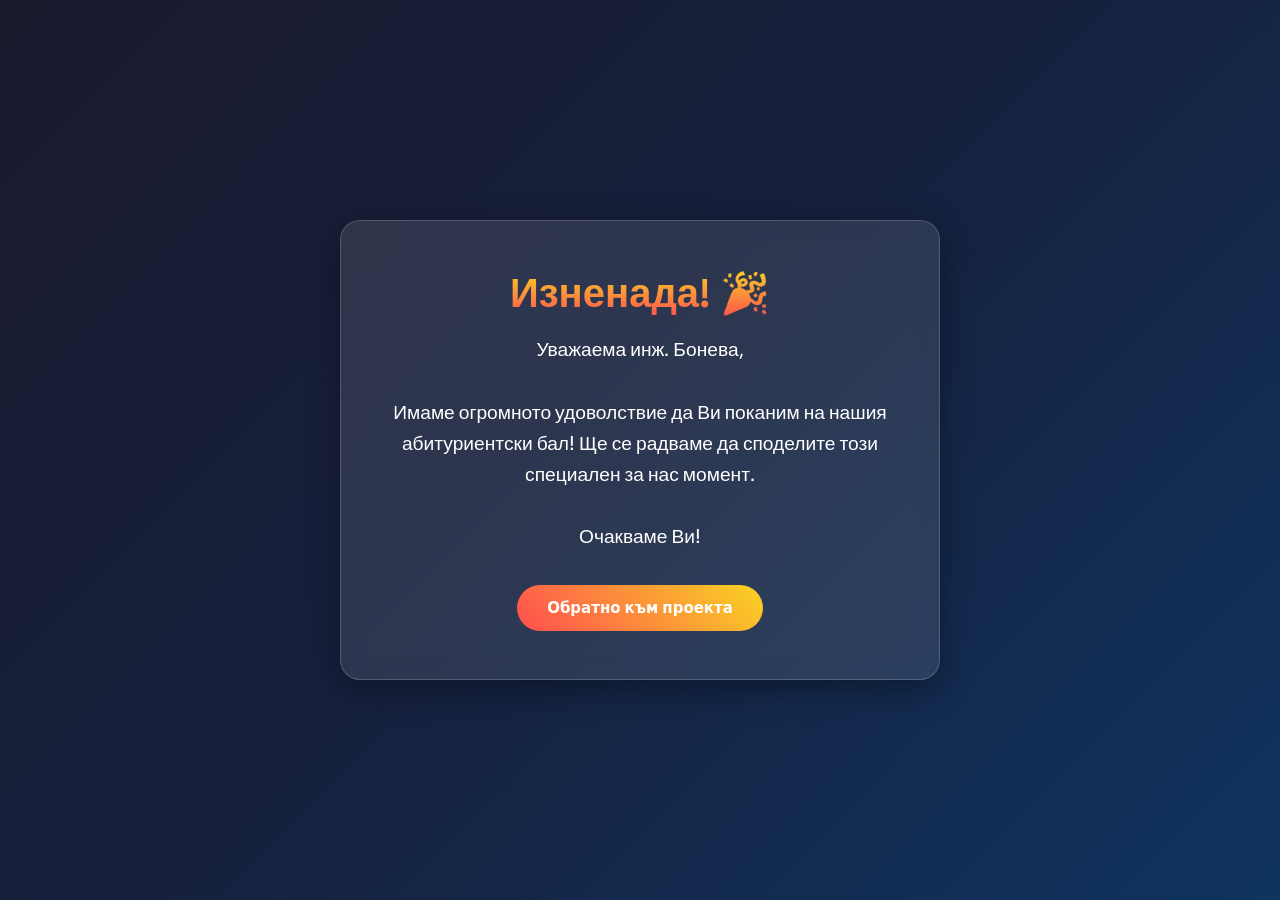
<file: src/invite.html>
<!DOCTYPE html>
<html lang="bg">
<head>
  <meta charset="UTF-8">
  <meta name="viewport" content="width=device-width, initial-scale=1.0">
  <title>Покана за бал</title>
  <link rel="preconnect" href="https://fonts.googleapis.com">
  <link rel="preconnect" href="https://fonts.gstatic.com" crossorigin>
  <link href="https://fonts.googleapis.com/css2?family=Space+Grotesk:wght@400;500;600;700&family=Sora:wght@300;400;500;600&display=swap" rel="stylesheet">
  <link rel="stylesheet" href="css/style.css">
  <style>
    body {
      display: flex;
      justify-content: center;
      align-items: center;
      min-height: 100vh;
      text-align: center;
      background: linear-gradient(135deg, #1a1a2e, #16213e, #0f3460);
      color: #fff;
      overflow: hidden;
    }
    .invite-card {
      background: rgba(255, 255, 255, 0.1);
      backdrop-filter: blur(10px);
      padding: 3rem 2rem;
      border-radius: 20px;
      box-shadow: 0 8px 32px 0 rgba(0, 0, 0, 0.37);
      border: 1px solid rgba(255, 255, 255, 0.18);
      max-width: 600px;
      animation: fadeIn 2s ease-in-out;
    }
    h1 {
      font-family: 'Space Grotesk', sans-serif;
      font-size: 2.5rem;
      margin-bottom: 1rem;
      background: -webkit-linear-gradient(#f9d423, #ff4e50);
      -webkit-background-clip: text;
      -webkit-text-fill-color: transparent;
    }
    p {
      font-family: 'Sora', sans-serif;
      font-size: 1.2rem;
      line-height: 1.6;
      margin-bottom: 2rem;
    }
    .btn.primary {
      background: linear-gradient(45deg, #ff4e50, #f9d423);
      color: #fff;
      padding: 10px 30px;
      border-radius: 25px;
      text-decoration: none;
      font-weight: 600;
      transition: transform 0.3s ease, box-shadow 0.3s ease;
      display: inline-block;
    }
    .btn.primary:hover {
      transform: translateY(-3px);
      box-shadow: 0 4px 15px rgba(249, 212, 35, 0.4);
    }
    @keyframes fadeIn {
      from { opacity: 0; transform: translateY(20px); }
      to { opacity: 1; transform: translateY(0); }
    }
  </style>
</head>
<body>
  <div class="bg-ambient" aria-hidden="true"></div>
  <div class="invite-card">
    <h1>Изненада! 🎉</h1>
    <p>Уважаема инж. Бонева,</p>
    <p>Имаме огромното удоволствие да Ви поканим на нашия абитуриентски бал! Ще се радваме да споделите този специален за нас момент.</p>
    <p>Очакваме Ви!</p>
    <a href="index.html" class="btn primary">Обратно към проекта</a>
  </div>
</body>
</html>
</file>
<file: src/css/style.css>
﻿@import url('https://fonts.googleapis.com/css2?family=Archivo:wght@400;500;600;700&family=JetBrains+Mono:wght@400&family=Space+Grotesk:wght@400;500;600;700&display=swap');
:root {
  --bg-primary: #0c0c0f;
  --bg-surface: #141419;
  --bg-raised: #1c1c24;
  --bg-hover: #25252f;

  --accent: #6366f1;
  --accent-soft: rgba(99,102,241,0.12);
  --accent-hover: #818cf8;
  --accent-glow: rgba(99,102,241,0.08);

  --text-primary: #ececf1;
  --text-secondary: #a1a1aa;
  --text-muted: #63637a;

  --border: rgba(255,255,255,0.06);
  --border-hover: rgba(255,255,255,0.12);

  --red: #ef4444;
  --orange: #f97316;
  --yellow: #eab308;
  --green: #22c55e;
  --blue: #3b82f6;
  --purple: #a855f7;

  --font-body: 'Space Grotesk', system-ui, -apple-system, sans-serif;
  --font-display: 'Archivo', 'Space Grotesk', sans-serif;
  --font-mono: 'JetBrains Mono', 'Fira Code', monospace;

  --radius: 12px;
  --radius-sm: 8px;
  --radius-xs: 6px;
  --max-width: 1120px;
  --nav-height: 64px;

  --transition: 0.2s ease;
  --transition-slow: 0.4s ease;
}
*, *::before, *::after { box-sizing: border-box; margin: 0; padding: 0; }

html {
  scroll-behavior: smooth;
  -webkit-text-size-adjust: 100%;
  scroll-padding-top: calc(var(--nav-height) + 2rem);
}

body {
  font-family: var(--font-body);
  font-size: 0.9375rem;
  line-height: 1.7;
  color: var(--text-secondary);
  background: var(--bg-primary);
  -webkit-font-smoothing: antialiased;
  -moz-osx-font-smoothing: grayscale;
  overflow-x: hidden;
}

img { max-width: 100%; height: auto; display: block; }
a { color: var(--accent); text-decoration: none; transition: color var(--transition); }
a:hover { color: var(--accent-hover); }

h1, h2, h3, h4, h5, h6 {
  font-family: var(--font-display);
  color: var(--text-primary);
  font-weight: 600;
  line-height: 1.25;
}
.container {
  width: 100%;
  max-width: var(--max-width);
  margin: 0 auto;
  padding: 0 1.5rem;
}
.section {
  padding: 5rem 0;
}

.section-header {
  text-align: center;
  margin-bottom: 3.5rem;
}

.section-header h2 {
  font-size: 1.75rem;
  margin-bottom: 0.75rem;
}

.section-header p {
  color: var(--text-muted);
  max-width: 600px;
  margin: 0 auto;
}
.navbar {
  position: fixed;
  top: 0;
  left: 0;
  right: 0;
  height: var(--nav-height);
  display: flex;
  align-items: center;
  justify-content: space-between;
  padding: 0 2rem;
  z-index: 1000;
  background: rgba(12, 12, 15, 0.8);
  backdrop-filter: blur(16px);
  -webkit-backdrop-filter: blur(16px);
  border-bottom: 1px solid transparent;
  transition: border-color var(--transition), background var(--transition);
  animation: navSlideDown 0.5s cubic-bezier(0.22, 1, 0.36, 1) both;
}

.navbar.scrolled {
  border-bottom-color: var(--border);
  background: rgba(12, 12, 15, 0.95);
}

.nav-brand {
  display: flex;
  align-items: center;
  gap: 0.625rem;
  font-family: var(--font-display);
  font-weight: 600;
  font-size: 1.125rem;
  color: var(--text-primary);
}

.nav-brand svg {
  width: 28px;
  height: 28px;
  flex-shrink: 0;
}

.nav-brand .logo-svg {
  width: 32px;
  height: 32px;
}

.nav-links {
  display: flex;
  list-style: none;
  gap: 0.25rem;
}

.nav-links a {
  display: flex;
  align-items: center;
  gap: 0.4rem;
  padding: 0.5rem 0.875rem;
  border-radius: var(--radius-sm);
  color: var(--text-secondary);
  font-size: 0.875rem;
  font-weight: 500;
  transition: color var(--transition), background var(--transition);
}

.nav-links a:hover {
  color: var(--text-primary);
  background: var(--accent-soft);
}

.nav-links a.active {
  color: var(--accent);
  background: var(--accent-soft);
}

.nav-links a svg,
.nav-links a i {
  width: 16px;
  height: 16px;
}

.nav-toggle {
  display: none;
  background: none;
  border: none;
  color: var(--text-primary);
  cursor: pointer;
  padding: 0.5rem;
}

.nav-toggle svg {
  width: 24px;
  height: 24px;
}
@media (max-width: 768px) {
  .nav-toggle { display: block; }

  .nav-links {
    position: fixed;
    top: var(--nav-height);
    left: 0;
    right: 0;
    flex-direction: column;
    background: rgba(12, 12, 15, 0.98);
    backdrop-filter: blur(16px);
    border-bottom: 1px solid var(--border);
    padding: 1rem;
    gap: 0.25rem;
    transform: translateY(-120%);
    opacity: 0;
    transition: transform 0.3s ease, opacity 0.3s ease;
    pointer-events: none;
  }

  .nav-links.open {
    transform: translateY(0);
    opacity: 1;
    pointer-events: all;
  }

  .nav-links a {
    padding: 0.75rem 1rem;
    font-size: 1rem;
  }
}
.page-header {
  padding-top: calc(var(--nav-height) + 3rem);
  padding-bottom: 2.5rem;
  text-align: center;
}

.page-header h1 {
  font-size: 2rem;
  display: flex;
  align-items: center;
  justify-content: center;
  gap: 0.75rem;
  margin-bottom: 0.5rem;
}

.page-header h1 svg,
.page-header h1 i {
  width: 28px;
  height: 28px;
  color: var(--accent);
}

.page-header p {
  color: var(--text-muted);
  font-size: 1.0625rem;
}
.hero {
  min-height: 100vh;
  display: flex;
  flex-direction: column;
  align-items: center;
  justify-content: center;
  text-align: center;
  padding: calc(var(--nav-height) + 3rem) 1.5rem 5rem;
  position: relative;
  overflow: hidden;
}

.hero::before {
  content: '';
  position: absolute;
  top: -20%;
  left: 50%;
  transform: translateX(-50%);
  width: 700px;
  height: 700px;
  background: radial-gradient(circle, var(--accent-glow) 0%, transparent 70%);
  pointer-events: none;
  z-index: 0;
  animation: glowPulse 7s ease-in-out infinite;
}

.hero-content {
  position: relative;
  z-index: 1;
  max-width: 800px;
}

.hero h1 {
  font-size: 3rem;
  font-weight: 700;
  letter-spacing: -0.02em;
  margin-bottom: 1rem;
  background: linear-gradient(135deg, var(--text-primary) 0%, var(--text-secondary) 100%);
  -webkit-background-clip: text;
  -webkit-text-fill-color: transparent;
  background-clip: text;
  animation: heroFadeUp 0.75s cubic-bezier(0.22, 1, 0.36, 1) both;
}

.hero-subtitle {
  font-size: 1.25rem;
  color: var(--text-muted);
  margin-bottom: 2.5rem;
  animation: heroFadeUp 0.75s cubic-bezier(0.22, 1, 0.36, 1) 0.13s both;
}

.hero-stats {
  display: flex;
  justify-content: center;
  gap: 1.5rem;
  margin-bottom: 2.5rem;
  flex-wrap: wrap;
  animation: heroFadeUp 0.75s cubic-bezier(0.22, 1, 0.36, 1) 0.26s both;
}

.stat-pill {
  display: flex;
  align-items: center;
  gap: 0.5rem;
  background: var(--bg-surface);
  border: 1px solid var(--border);
  border-radius: 999px;
  padding: 0.625rem 1.25rem;
  font-size: 0.875rem;
  color: var(--text-secondary);
}

.stat-pill strong {
  color: var(--accent);
  font-family: var(--font-display);
  font-size: 1.125rem;
}

.btn {
  display: inline-flex;
  align-items: center;
  gap: 0.5rem;
  padding: 0.75rem 1.5rem;
  border-radius: var(--radius-sm);
  font-weight: 600;
  font-size: 0.9375rem;
  cursor: pointer;
  border: none;
  transition: all var(--transition);
  animation: heroFadeUp 0.75s cubic-bezier(0.22, 1, 0.36, 1) 0.39s both;
}

.btn-primary {
  background: var(--accent);
  color: #fff;
  position: relative;
  overflow: hidden;
}

.btn-primary::after {
  content: '';
  position: absolute;
  inset: 0;
  background: linear-gradient(105deg, transparent 35%, rgba(255,255,255,0.14) 50%, transparent 65%);
  background-size: 200% 100%;
  opacity: 0;
  transition: opacity 0.2s ease;
}

.btn-primary:hover::after {
  opacity: 1;
  animation: shimmer 0.65s ease;
}

.btn-primary:hover {
  background: var(--accent-hover);
  color: #fff;
  transform: translateY(-1px);
  box-shadow: 0 4px 24px rgba(99,102,241,0.25);
}

.btn-outline {
  background: transparent;
  color: var(--text-secondary);
  border: 1px solid var(--border);
}

.btn-outline:hover {
  border-color: var(--accent);
  color: var(--accent);
}
.card {
  background: var(--bg-surface);
  border: 1px solid var(--border);
  border-radius: var(--radius);
  padding: 1.75rem;
  transition: border-color var(--transition), transform var(--transition);
}

.card:hover {
  border-color: var(--border-hover);
}

.card h3 {
  font-size: 1.125rem;
  margin-bottom: 0.75rem;
}

.card p {
  color: var(--text-secondary);
  font-size: 0.875rem;
  line-height: 1.65;
}
.grid-2 {
  display: grid;
  grid-template-columns: repeat(2, 1fr);
  gap: 1.5rem;
}

.grid-3 {
  display: grid;
  grid-template-columns: repeat(3, 1fr);
  gap: 1.5rem;
}

.grid-4 {
  display: grid;
  grid-template-columns: repeat(4, 1fr);
  gap: 1.5rem;
}

@media (max-width: 1024px) {
  .grid-3 { grid-template-columns: repeat(2, 1fr); }
  .grid-4 { grid-template-columns: repeat(2, 1fr); }
}

@media (max-width: 640px) {
  .grid-2, .grid-3, .grid-4 { grid-template-columns: 1fr; }
}
.intro-grid {
  display: grid;
  grid-template-columns: 1.5fr 1fr;
  gap: 3rem;
  align-items: start;
}

.intro-text p {
  margin-bottom: 1.25rem;
  line-height: 1.8;
}

.highlight-cards {
  display: flex;
  flex-direction: column;
  gap: 1rem;
}

.highlight-card {
  background: var(--bg-surface);
  border: 1px solid var(--border);
  border-radius: var(--radius);
  padding: 1.25rem;
  display: flex;
  gap: 1rem;
  align-items: flex-start;
  transition: border-color var(--transition);
}

.highlight-card:hover {
  border-color: var(--accent);
}

.highlight-card .icon {
  width: 40px;
  height: 40px;
  border-radius: var(--radius-sm);
  background: var(--accent-soft);
  display: flex;
  align-items: center;
  justify-content: center;
  flex-shrink: 0;
  color: var(--accent);
}

.highlight-card .icon svg {
  width: 20px;
  height: 20px;
}

.highlight-card h4 {
  font-size: 0.9375rem;
  margin-bottom: 0.25rem;
}

.highlight-card p {
  font-size: 0.8125rem;
  color: var(--text-muted);
  line-height: 1.6;
}

@media (max-width: 768px) {
  .intro-grid { grid-template-columns: 1fr; }
}
.timeline {
  position: relative;
  max-width: 800px;
  margin: 0 auto;
  padding: 2rem 0;
}

.timeline::before {
  content: '';
  position: absolute;
  left: 50%;
  top: 0;
  bottom: 0;
  width: 2px;
  background: var(--border);
  transform: translateX(-50%);
}

.timeline-item {
  position: relative;
  display: flex;
  margin-bottom: 3rem;
}

.timeline-item:nth-child(odd) {
  justify-content: flex-start;
  padding-right: calc(50% + 2rem);
}

.timeline-item:nth-child(even) {
  justify-content: flex-end;
  padding-left: calc(50% + 2rem);
}

.timeline-dot {
  position: absolute;
  left: 50%;
  top: 1.25rem;
  width: 14px;
  height: 14px;
  background: var(--accent);
  border-radius: 50%;
  transform: translateX(-50%);
  border: 3px solid var(--bg-primary);
  z-index: 2;
  animation: dotPulse 2.8s ease-in-out infinite;
}

.timeline-card {
  background: var(--bg-surface);
  border: 1px solid var(--border);
  border-radius: var(--radius);
  padding: 1.25rem 1.5rem;
  transition: border-color var(--transition);
  width: 100%;
}

.timeline-card:hover {
  border-color: var(--border-hover);
}

.timeline-year {
  font-family: var(--font-mono);
  font-size: 0.8125rem;
  color: var(--accent);
  margin-bottom: 0.375rem;
}

.timeline-card h4 {
  font-size: 1rem;
  margin-bottom: 0.375rem;
}

.timeline-card p {
  font-size: 0.8125rem;
  color: var(--text-muted);
  line-height: 1.6;
}

@media (max-width: 640px) {
  .timeline::before {
    left: 1rem;
  }

  .timeline-item:nth-child(odd),
  .timeline-item:nth-child(even) {
    justify-content: flex-start;
    padding-right: 0;
    padding-left: 3rem;
  }

  .timeline-dot {
    left: 1rem;
  }
}
.device-card {
  background: var(--bg-surface);
  border: 1px solid var(--border);
  border-radius: var(--radius);
  padding: 1.75rem;
  transition: border-color var(--transition), transform var(--transition);
}

.device-card:hover {
  border-color: var(--border-hover);
  transform: translateY(-2px);
}

.device-card:hover .device-icon {
  animation: iconFloat 2.2s ease-in-out infinite;
}

.device-card .device-icon {
  width: 48px;
  height: 48px;
  border-radius: var(--radius-sm);
  background: var(--accent-soft);
  display: flex;
  align-items: center;
  justify-content: center;
  color: var(--accent);
  margin-bottom: 1rem;
}

.device-card .device-icon svg {
  width: 24px;
  height: 24px;
}

.device-card .device-icon .device-illustration {
  width: 28px;
  height: 28px;
}

.device-card h3 {
  font-size: 1.125rem;
  margin-bottom: 1rem;
}

.device-specs {
  display: flex;
  flex-direction: column;
  gap: 0.5rem;
  margin-bottom: 1rem;
  padding-bottom: 1rem;
  border-bottom: 1px solid var(--border);
}

.spec-row {
  display: flex;
  justify-content: space-between;
  font-size: 0.8125rem;
}

.spec-row .spec-label {
  color: var(--text-muted);
}

.spec-row .spec-value {
  font-family: var(--font-mono);
  color: var(--text-primary);
  font-size: 0.8125rem;
}

.device-card > p {
  font-size: 0.8125rem;
  color: var(--text-muted);
  margin-bottom: 1rem;
  line-height: 1.6;
}

.tag-pills {
  display: flex;
  flex-wrap: wrap;
  gap: 0.375rem;
}

.tag-pill {
  font-size: 0.6875rem;
  padding: 0.25rem 0.625rem;
  border-radius: 999px;
  background: var(--accent-soft);
  color: var(--accent);
  font-weight: 500;
}

.tag-pill.green { background: rgba(34,197,94,0.12); color: var(--green); }
.tag-pill.blue { background: rgba(59,130,246,0.12); color: var(--blue); }
.tag-pill.orange { background: rgba(249,115,22,0.12); color: var(--orange); }
.tag-pill.purple { background: rgba(168,85,247,0.12); color: var(--purple); }
.tag-pill.red { background: rgba(239,68,68,0.12); color: var(--red); }
.tag-pill.yellow { background: rgba(234,179,8,0.12); color: var(--yellow); }
.data-table-wrapper {
  overflow-x: auto;
  border-radius: var(--radius);
  border: 1px solid var(--border);
  background: var(--bg-surface);
}

.data-table {
  width: 100%;
  border-collapse: collapse;
  font-size: 0.875rem;
}

.data-table th {
  background: var(--bg-raised);
  color: var(--text-primary);
  font-weight: 600;
  font-size: 0.8125rem;
  text-align: left;
  padding: 0.875rem 1.25rem;
  border-bottom: 1px solid var(--border);
  white-space: nowrap;
}

.data-table td {
  padding: 0.75rem 1.25rem;
  border-bottom: 1px solid var(--border);
  color: var(--text-secondary);
  vertical-align: middle;
}

.data-table tr:last-child td {
  border-bottom: none;
}

.data-table tr:hover td {
  background: var(--bg-hover);
}

.data-table .mono {
  font-family: var(--font-mono);
  font-size: 0.8125rem;
}
.fs-card {
  background: var(--bg-surface);
  border: 1px solid var(--border);
  border-radius: var(--radius);
  padding: 1.75rem;
}

.fs-card h3 {
  font-size: 1.125rem;
  margin-bottom: 0.75rem;
}

.fs-card .security-bar {
  height: 6px;
  background: var(--bg-raised);
  border-radius: 3px;
  margin-bottom: 1rem;
  overflow: hidden;
}

.fs-card .security-fill {
  height: 100%;
  border-radius: 3px;
  transition: width 1s ease;
}

.fs-card ul {
  list-style: none;
  margin-bottom: 1rem;
}

.fs-card ul li {
  font-size: 0.8125rem;
  color: var(--text-secondary);
  padding: 0.25rem 0;
  padding-left: 1.25rem;
  position: relative;
}

.fs-card ul li::before {
  content: '→';
  position: absolute;
  left: 0;
  color: var(--accent);
  font-size: 0.75rem;
}

.verdict-badge {
  display: inline-block;
  font-size: 0.6875rem;
  font-weight: 600;
  padding: 0.25rem 0.75rem;
  border-radius: 999px;
  text-transform: uppercase;
  letter-spacing: 0.05em;
}

.verdict-badge.good { background: rgba(34,197,94,0.12); color: var(--green); }
.verdict-badge.ok { background: rgba(234,179,8,0.12); color: var(--yellow); }
.verdict-badge.limited { background: rgba(249,115,22,0.12); color: var(--orange); }
.verdict-badge.poor { background: rgba(239,68,68,0.12); color: var(--red); }
.risk-card {
  background: var(--bg-surface);
  border: 1px solid var(--border);
  border-radius: var(--radius);
  padding: 1.75rem;
  position: relative;
  overflow: hidden;
}

.risk-card::before {
  content: '';
  position: absolute;
  top: 0;
  left: 0;
  right: 0;
  height: 3px;
}

.risk-card.critical::before { background: var(--red); }
.risk-card.high::before { background: var(--orange); }
.risk-card.medium::before { background: var(--yellow); }

.severity-badge {
  display: inline-block;
  font-size: 0.6875rem;
  font-weight: 700;
  padding: 0.25rem 0.625rem;
  border-radius: 999px;
  text-transform: uppercase;
  letter-spacing: 0.05em;
  margin-bottom: 0.75rem;
}

.severity-badge.critical { background: rgba(239,68,68,0.15); color: var(--red); }
.severity-badge.high { background: rgba(249,115,22,0.15); color: var(--orange); }
.severity-badge.medium { background: rgba(234,179,8,0.15); color: var(--yellow); }

.risk-card h3 {
  display: flex;
  align-items: center;
  gap: 0.5rem;
  font-size: 1rem;
  margin-bottom: 0.5rem;
}

.risk-card h3 svg {
  width: 18px;
  height: 18px;
  color: var(--text-muted);
}

.risk-card > p {
  font-size: 0.8125rem;
  color: var(--text-muted);
  margin-bottom: 1rem;
  line-height: 1.6;
}

.risk-meta {
  display: flex;
  gap: 1rem;
  font-size: 0.75rem;
  color: var(--text-muted);
}

.risk-meta span {
  font-family: var(--font-mono);
}
.encrypt-card {
  background: var(--bg-surface);
  border: 1px solid var(--border);
  border-radius: var(--radius);
  padding: 1.75rem;
}

.encrypt-card h3 {
  font-size: 1.125rem;
  margin-bottom: 0.5rem;
}

.encrypt-card .subtitle {
  color: var(--text-muted);
  font-size: 0.8125rem;
  margin-bottom: 1rem;
}

.encrypt-card ul {
  list-style: none;
}

.encrypt-card ul li {
  font-size: 0.8125rem;
  color: var(--text-secondary);
  padding: 0.375rem 0;
  display: flex;
  align-items: center;
  gap: 0.5rem;
}

.encrypt-card ul li svg {
  width: 14px;
  height: 14px;
  color: var(--green);
  flex-shrink: 0;
}
.backup-visual {
  display: flex;
  justify-content: center;
  gap: 2rem;
  padding: 2rem 0;
  flex-wrap: wrap;
}

.backup-block {
  text-align: center;
  min-width: 140px;
}

.backup-number {
  font-family: var(--font-display);
  font-size: 4rem;
  font-weight: 700;
  color: var(--accent);
  line-height: 1;
  margin-bottom: 0.5rem;
}

.backup-block h4 {
  font-size: 0.9375rem;
  margin-bottom: 0.25rem;
}

.backup-block p {
  font-size: 0.8125rem;
  color: var(--text-muted);
  max-width: 180px;
  margin: 0 auto;
}
.nist-item {
  display: flex;
  align-items: center;
  gap: 0.875rem;
  padding: 0.875rem 1rem;
  background: var(--bg-surface);
  border: 1px solid var(--border);
  border-radius: var(--radius-sm);
  margin-bottom: 0.5rem;
  transition: border-color var(--transition);
}

.nist-item:hover {
  border-color: var(--border-hover);
}

.nist-badge {
  font-size: 0.6875rem;
  font-weight: 700;
  padding: 0.2rem 0.5rem;
  border-radius: 4px;
  text-transform: uppercase;
  letter-spacing: 0.05em;
  flex-shrink: 0;
  min-width: 28px;
  text-align: center;
}

.nist-badge.id { background: rgba(59,130,246,0.15); color: var(--blue); }
.nist-badge.pr { background: rgba(34,197,94,0.15); color: var(--green); }
.nist-badge.de { background: rgba(234,179,8,0.15); color: var(--yellow); }
.nist-badge.rs { background: rgba(249,115,22,0.15); color: var(--orange); }
.nist-badge.rc { background: rgba(168,85,247,0.15); color: var(--purple); }

.nist-item p {
  font-size: 0.875rem;
  color: var(--text-secondary);
}
.case-card {
  background: var(--bg-surface);
  border: 1px solid var(--border);
  border-radius: var(--radius);
  padding: 1.75rem;
  position: relative;
  overflow: hidden;
}

.case-card::before {
  content: '';
  position: absolute;
  top: 0;
  left: 0;
  right: 0;
  height: 3px;
}

.case-card.danger::before { background: var(--red); }
.case-card.warning::before { background: var(--orange); }
.case-card.success::before { background: var(--green); }

.case-year {
  display: inline-block;
  font-family: var(--font-mono);
  font-size: 0.75rem;
  padding: 0.2rem 0.5rem;
  background: var(--bg-raised);
  border-radius: 4px;
  color: var(--text-muted);
  margin-bottom: 0.75rem;
}

.case-card h3 {
  font-size: 1.0625rem;
  margin-bottom: 0.625rem;
}

.case-card > p {
  font-size: 0.8125rem;
  color: var(--text-muted);
  line-height: 1.6;
  margin-bottom: 1rem;
}

.case-lesson {
  background: var(--bg-raised);
  border-radius: var(--radius-sm);
  padding: 0.875rem 1rem;
  font-size: 0.8125rem;
  color: var(--text-secondary);
  border-left: 3px solid var(--accent);
}
.screenshots-grid {
  display: grid;
  grid-template-columns: repeat(4, 1fr);
  gap: 1.5rem;
}

.screenshot-card {
  background: var(--bg-surface);
  border: 1px solid var(--border);
  border-radius: var(--radius);
  overflow: hidden;
  transition: border-color var(--transition), transform var(--transition), box-shadow var(--transition);
  cursor: pointer;
  position: relative;
}

.screenshot-card:hover {
  border-color: var(--border-hover);
  transform: translateY(-2px);
  box-shadow: 0 16px 32px rgba(0,0,0,0.22);
}

.screenshot-card:focus-visible {
  outline: 2px solid var(--accent);
  outline-offset: 3px;
}

.screenshot-card::after {
  content: '';
  position: absolute;
  inset: 0;
  background: linear-gradient(180deg, transparent 30%, rgba(0,0,0,0.68) 100%);
  opacity: 0;
  transition: opacity var(--transition);
  pointer-events: none;
}

.screenshot-card::before {
  content: 'Open';
  position: absolute;
  right: 1rem;
  bottom: 3rem;
  display: inline-flex;
  align-items: center;
  justify-content: center;
  min-width: 4.5rem;
  padding: 0.35rem 0.75rem;
  border-radius: 999px;
  background: rgba(12,12,15,0.82);
  border: 1px solid rgba(255,255,255,0.12);
  color: var(--text-primary);
  font-size: 0.75rem;
  font-weight: 600;
  letter-spacing: 0.02em;
  opacity: 0;
  transform: translateY(6px);
  transition: opacity var(--transition), transform var(--transition);
  pointer-events: none;
  z-index: 1;
}

.screenshot-card:hover::after,
.screenshot-card:hover::before,
.screenshot-card:focus-visible::after,
.screenshot-card:focus-visible::before {
  opacity: 1;
}

.screenshot-card:hover::before,
.screenshot-card:focus-visible::before {
  transform: translateY(0);
}

.screenshot-card img {
  width: 100%;
  aspect-ratio: 4 / 3;
  object-fit: cover;
  display: block;
}

.screenshot-card figcaption {
  padding: 0.875rem 1.25rem;
  font-size: 0.8125rem;
  color: var(--text-muted);
  text-align: center;
}

@media (max-width: 1024px) {
  .screenshots-grid { grid-template-columns: repeat(2, 1fr); }
}

@media (max-width: 640px) {
  .screenshots-grid { grid-template-columns: 1fr; }
}

.gallery-modal {
  position: fixed;
  inset: 0;
  z-index: 1200;
  opacity: 0;
  visibility: hidden;
  pointer-events: none;
  transition: opacity 0.25s ease, visibility 0.25s ease;
}

.gallery-modal.is-open {
  opacity: 1;
  visibility: visible;
  pointer-events: auto;
}

.gallery-modal.is-open .gallery-figure {
  animation: galleryFigureIn 0.35s cubic-bezier(0.34, 1.4, 0.64, 1) both;
}

.gallery-modal.is-open .gallery-nav.prev {
  animation: galleryNavSlideLeft 0.3s cubic-bezier(0.22, 1, 0.36, 1) 0.12s both;
}

.gallery-modal.is-open .gallery-nav.next {
  animation: galleryNavSlideRight 0.3s cubic-bezier(0.22, 1, 0.36, 1) 0.12s both;
}

.gallery-modal.is-open .gallery-close {
  animation: galleryNavSlideRight 0.3s cubic-bezier(0.22, 1, 0.36, 1) 0.06s both;
}

.gallery-backdrop {
  position: absolute;
  inset: 0;
  background: rgba(5, 5, 8, 0.86);
  backdrop-filter: blur(8px);
}

.gallery-dialog {
  position: relative;
  z-index: 1;
  min-height: 100vh;
  display: grid;
  grid-template-columns: auto minmax(0, 1fr) auto;
  align-items: center;
  gap: 1rem;
  padding: 2rem;
}

.gallery-figure {
  max-width: min(1100px, 100%);
  margin: 0 auto;
  background: var(--bg-surface);
  border: 1px solid var(--border);
  border-radius: 20px;
  overflow: hidden;
  box-shadow: 0 24px 80px rgba(0,0,0,0.45);
}

.gallery-figure img {
  width: 100%;
  max-height: min(75vh, 900px);
  object-fit: contain;
  background: #08080b;
}

.gallery-caption {
  display: flex;
  justify-content: space-between;
  align-items: baseline;
  gap: 1rem;
  padding: 1rem 1.25rem;
  color: var(--text-secondary);
  font-size: 0.875rem;
}

.gallery-count {
  color: var(--accent);
  font-family: var(--font-mono);
  white-space: nowrap;
  flex-shrink: 0;
}

.gallery-source {
  color: var(--text-muted);
  font-size: 0.75rem;
  font-style: italic;
  white-space: nowrap;
  flex-shrink: 0;
}

.gallery-figure img.is-entering {
  animation: galleryImgEnter 0.22s ease both;
}

.gallery-close,
.gallery-nav {
  border: 1px solid var(--border);
  background: rgba(20, 20, 25, 0.92);
  color: var(--text-primary);
  cursor: pointer;
  transition: background var(--transition), border-color var(--transition), transform var(--transition);
}

.gallery-close:hover,
.gallery-nav:hover {
  background: var(--bg-raised);
  border-color: var(--border-hover);
  transform: translateY(-1px);
}

.gallery-close {
  position: absolute;
  top: 1.25rem;
  right: 1.25rem;
  width: 42px;
  height: 42px;
  border-radius: 50%;
  display: flex;
  align-items: center;
  justify-content: center;
  z-index: 2;
}

.gallery-nav {
  width: 52px;
  height: 52px;
  border-radius: 50%;
  display: flex;
  align-items: center;
  justify-content: center;
}

.gallery-close svg,
.gallery-nav svg {
  width: 22px;
  height: 22px;
}

body.gallery-open {
  overflow: hidden;
}

@media (max-width: 768px) {
  .gallery-dialog {
    grid-template-columns: 1fr;
    padding: 1rem;
  }

  .gallery-nav {
    position: absolute;
    top: 50%;
    transform: translateY(-50%);
    width: 44px;
    height: 44px;
    z-index: 2;
  }

  .gallery-nav.prev { left: 0.75rem; }
  .gallery-nav.next { right: 0.75rem; }

  .gallery-close:hover,
  .gallery-nav:hover {
    transform: translateY(-50%);
  }

  .gallery-caption {
    flex-direction: column;
    align-items: flex-start;
  }
}
.cta-section {
  text-align: center;
  padding: 5rem 0;
}

.cta-section h2 {
  font-size: 1.75rem;
  margin-bottom: 0.75rem;
}

.cta-section p {
  color: var(--text-muted);
  margin-bottom: 2rem;
  max-width: 500px;
  margin-left: auto;
  margin-right: auto;
}
.footer {
  border-top: 1px solid var(--border);
  padding: 3.5rem 0 2rem;
  background: var(--bg-surface);
}

.footer-grid {
  display: grid;
  grid-template-columns: 2fr 1fr 1fr;
  gap: 3rem;
  margin-bottom: 2.5rem;
}

.footer-col h4 {
  font-size: 0.9375rem;
  margin-bottom: 1rem;
  display: flex;
  align-items: center;
  gap: 0.5rem;
}

.footer-col h4 svg {
  width: 18px;
  height: 18px;
  color: var(--accent);
}

.footer-col p {
  font-size: 0.8125rem;
  color: var(--text-muted);
  line-height: 1.7;
}

.footer-col ul {
  list-style: none;
}

.footer-col ul li {
  margin-bottom: 0.5rem;
}

.footer-col ul li a {
  font-size: 0.8125rem;
  color: var(--text-muted);
  transition: color var(--transition);
}

.footer-col ul li a:hover {
  color: var(--text-primary);
}

.footer-bottom {
  border-top: 1px solid var(--border);
  padding-top: 1.5rem;
  text-align: center;
}

.footer-bottom p {
  font-size: 0.75rem;
  color: var(--text-muted);
}

@media (max-width: 768px) {
  .footer-grid { grid-template-columns: 1fr; gap: 2rem; }
}
.charts-layout {
  display: grid;
  grid-template-columns: 220px 1fr;
  gap: 2rem;
  padding-top: calc(var(--nav-height) + 2rem);
  padding-bottom: 4rem;
}

.charts-sidebar {
  position: sticky;
  top: calc(var(--nav-height) + 2rem);
  height: fit-content;
  max-height: calc(100vh - var(--nav-height) - 4rem);
  overflow-y: auto;
  padding-right: 1rem;
  scrollbar-width: thin;
  scrollbar-color: var(--bg-hover) transparent;
}

.charts-sidebar::-webkit-scrollbar {
  width: 6px;
}

.charts-sidebar::-webkit-scrollbar-track {
  background: transparent;
}

.charts-sidebar::-webkit-scrollbar-thumb {
  background: var(--bg-hover);
  border-radius: 3px;
}

.charts-sidebar::-webkit-scrollbar-thumb:hover {
  background: var(--text-muted);
}

.charts-sidebar h3 {
  font-size: 0.8125rem;
  color: var(--text-muted);
  text-transform: uppercase;
  letter-spacing: 0.1em;
  margin-bottom: 0.75rem;
  padding-left: 0.75rem;
}

.sidebar-nav {
  list-style: none;
}

.sidebar-nav li a {
  display: block;
  padding: 0.5rem 0.75rem;
  font-size: 0.8125rem;
  color: var(--text-muted);
  border-radius: var(--radius-xs);
  border-left: 2px solid transparent;
  transition: all var(--transition);
}

.sidebar-nav li a:hover {
  color: var(--text-secondary);
  background: var(--bg-raised);
}

.sidebar-nav li a.active {
  color: var(--accent);
  border-left-color: var(--accent);
  background: var(--accent-soft);
}

.sidebar-nav .nav-divider {
  height: 1px;
  background: var(--border);
  margin: 0.75rem 0;
}

.charts-main {
  min-width: 0;
}

.chart-card {
  background: var(--bg-surface);
  border: 1px solid var(--border);
  border-radius: var(--radius);
  padding: 1.75rem;
  margin-bottom: 2rem;
}

.chart-card h3 {
  font-size: 1.125rem;
  margin-bottom: 0.375rem;
}

.chart-card .chart-desc {
  font-size: 0.8125rem;
  color: var(--text-muted);
  margin-bottom: 1.5rem;
}

.chart-card canvas {
  width: 100% !important;
  max-height: 400px;
}

@media (max-width: 768px) {
  .charts-layout {
    grid-template-columns: 1fr;
  }

  .charts-sidebar {
    position: relative;
    top: 0;
    max-height: none;
    overflow-x: auto;
    overflow-y: hidden;
    padding-right: 0;
    padding-bottom: 1rem;
    border-bottom: 1px solid var(--border);
    margin-bottom: 1rem;
  }

  .charts-sidebar h3 { display: none; }

  .sidebar-nav {
    display: flex;
    gap: 0.25rem;
    white-space: nowrap;
  }

  .sidebar-nav li a {
    border-left: none;
    border-bottom: 2px solid transparent;
    border-radius: var(--radius-xs) var(--radius-xs) 0 0;
    padding: 0.5rem 0.75rem;
    font-size: 0.75rem;
  }

  .sidebar-nav li a.active {
    border-bottom-color: var(--accent);
    border-left-color: transparent;
  }

  .sidebar-nav .nav-divider {
    width: 1px;
    height: auto;
    margin: 0 0.25rem;
  }
}
.author-profile {
  display: flex;
  align-items: center;
  gap: 2rem;
  padding: 2.5rem;
  background: var(--bg-surface);
  border: 1px solid var(--border);
  border-radius: var(--radius);
  margin-bottom: 2rem;
}

.author-avatar {
  width: 88px;
  height: 88px;
  border-radius: 50%;
  background: linear-gradient(135deg, var(--accent), var(--accent-hover));
  display: flex;
  align-items: center;
  justify-content: center;
  font-family: var(--font-display);
  font-size: 1.75rem;
  font-weight: 700;
  color: #fff;
  flex-shrink: 0;
}

.author-info h1 {
  font-size: 1.5rem;
  margin-bottom: 0.25rem;
}

.author-info .author-subtitle {
  color: var(--text-muted);
  font-size: 0.875rem;
  margin-bottom: 0.75rem;
}

.author-info .author-bio {
  font-size: 0.875rem;
  color: var(--text-secondary);
  line-height: 1.7;
  margin-bottom: 1rem;
}

.author-links {
  display: flex;
  gap: 0.75rem;
  flex-wrap: wrap;
}

.author-links a {
  display: inline-flex;
  align-items: center;
  gap: 0.375rem;
  font-size: 0.8125rem;
  color: var(--text-muted);
  padding: 0.375rem 0.75rem;
  background: var(--bg-raised);
  border-radius: var(--radius-xs);
  transition: all var(--transition);
}

.author-links a:hover {
  color: var(--accent);
  background: var(--accent-soft);
}

.author-links a svg {
  width: 14px;
  height: 14px;
}

.author-details {
  display: grid;
  grid-template-columns: repeat(2, 1fr);
  gap: 1rem;
  margin-bottom: 3rem;
}

.detail-item {
  background: var(--bg-surface);
  border: 1px solid var(--border);
  border-radius: var(--radius-sm);
  padding: 1rem 1.25rem;
}

.detail-item .detail-label {
  font-size: 0.75rem;
  color: var(--text-muted);
  text-transform: uppercase;
  letter-spacing: 0.05em;
  margin-bottom: 0.25rem;
}

.detail-item .detail-value {
  font-size: 0.9375rem;
  color: var(--text-primary);
  font-weight: 500;
}

@media (max-width: 640px) {
  .author-profile { flex-direction: column; text-align: center; }
  .author-links { justify-content: center; }
  .author-details { grid-template-columns: 1fr; }
}
.project-card {
  background: var(--bg-surface);
  border: 1px solid var(--border);
  border-radius: var(--radius);
  padding: 1.75rem;
  transition: border-color var(--transition), transform var(--transition);
}

.project-card:hover {
  border-color: var(--border-hover);
  transform: translateY(-2px);
}

.project-icon {
  width: 48px;
  height: 48px;
  border-radius: var(--radius-sm);
  display: flex;
  align-items: center;
  justify-content: center;
  margin-bottom: 1rem;
  font-size: 1.25rem;
}

.project-card h3 {
  font-size: 1.0625rem;
  margin-bottom: 0.5rem;
}

.project-card p {
  font-size: 0.8125rem;
  color: var(--text-muted);
  line-height: 1.6;
  margin-bottom: 1rem;
}

.project-tags {
  display: flex;
  flex-wrap: wrap;
  gap: 0.375rem;
  margin-bottom: 1rem;
}

.project-link {
  font-size: 0.8125rem;
  font-weight: 500;
  display: inline-flex;
  align-items: center;
  gap: 0.375rem;
}

.project-link svg {
  width: 14px;
  height: 14px;
}
.contact-grid {
  display: grid;
  grid-template-columns: 1fr 1fr;
  gap: 2rem;
}

.contact-info-panel,
.contact-form-panel {
  background: var(--bg-surface);
  border: 1px solid var(--border);
  border-radius: var(--radius);
  padding: 2rem;
}

.contact-info-panel h3,
.contact-form-panel h3 {
  font-size: 1.125rem;
  display: flex;
  align-items: center;
  gap: 0.5rem;
  margin-bottom: 1.5rem;
}

.contact-info-panel h3 svg,
.contact-form-panel h3 svg {
  width: 18px;
  height: 18px;
  color: var(--accent);
}

.contact-items {
  display: flex;
  flex-direction: column;
  gap: 1rem;
  margin-bottom: 2rem;
}

.contact-item {
  display: flex;
  align-items: flex-start;
  gap: 0.875rem;
}

.contact-icon {
  width: 36px;
  height: 36px;
  border-radius: var(--radius-xs);
  background: var(--accent-soft);
  display: flex;
  align-items: center;
  justify-content: center;
  color: var(--accent);
  flex-shrink: 0;
}

.contact-icon svg {
  width: 16px;
  height: 16px;
}

.contact-item strong {
  display: block;
  font-size: 0.8125rem;
  color: var(--text-primary);
  margin-bottom: 0.125rem;
}

.contact-item p {
  font-size: 0.8125rem;
  color: var(--text-muted);
}

.contact-item p a {
  color: var(--text-secondary);
}

.contact-item p a:hover {
  color: var(--accent);
}

.contact-topic {
  background: var(--bg-raised);
  border-radius: var(--radius-sm);
  padding: 1.25rem;
}

.contact-topic h4 {
  font-size: 0.9375rem;
  display: flex;
  align-items: center;
  gap: 0.5rem;
  margin-bottom: 0.5rem;
}

.contact-topic h4 svg {
  width: 16px;
  height: 16px;
  color: var(--accent);
}

.contact-topic p {
  font-size: 0.8125rem;
  color: var(--text-muted);
  line-height: 1.6;
}
.contact-form {
  display: flex;
  flex-direction: column;
  gap: 1.25rem;
}

.form-group label {
  display: flex;
  align-items: center;
  gap: 0.375rem;
  font-size: 0.8125rem;
  font-weight: 500;
  color: var(--text-primary);
  margin-bottom: 0.5rem;
}

.form-group label svg {
  width: 14px;
  height: 14px;
  color: var(--text-muted);
}

.form-group input,
.form-group select,
.form-group textarea {
  width: 100%;
  padding: 0.75rem 1rem;
  background: var(--bg-raised);
  border: 1px solid var(--border);
  border-radius: var(--radius-sm);
  color: var(--text-primary);
  font-family: var(--font-body);
  font-size: 0.875rem;
  transition: border-color var(--transition);
  outline: none;
}

.form-group input::placeholder,
.form-group textarea::placeholder {
  color: var(--text-muted);
}

.form-group input:focus,
.form-group select:focus,
.form-group textarea:focus {
  border-color: var(--accent);
  box-shadow: 0 0 0 3px var(--accent-soft);
}

.form-group select {
  appearance: none;
  background-image: url("data:image/svg+xml,%3Csvg xmlns='http://www.w3.org/2000/svg' width='16' height='16' viewBox='0 0 24 24' fill='none' stroke='%2363637a' stroke-width='2'%3E%3Cpath d='M6 9l6 6 6-6'/%3E%3C/svg%3E");
  background-repeat: no-repeat;
  background-position: right 0.75rem center;
  padding-right: 2.5rem;
}

.form-group select option {
  background: var(--bg-raised);
  color: var(--text-primary);
}

.form-group textarea {
  resize: vertical;
  min-height: 120px;
}

.btn-submit {
  display: inline-flex;
  align-items: center;
  justify-content: center;
  gap: 0.5rem;
  padding: 0.75rem 1.5rem;
  background: var(--accent);
  color: #fff;
  border: none;
  border-radius: var(--radius-sm);
  font-weight: 600;
  font-size: 0.9375rem;
  cursor: pointer;
  transition: all var(--transition);
  font-family: var(--font-body);
}

.btn-submit:hover {
  background: var(--accent-hover);
  transform: translateY(-1px);
  box-shadow: 0 4px 24px rgba(99,102,241,0.25);
}

.btn-submit svg {
  width: 16px;
  height: 16px;
}

.form-toast {
  position: fixed;
  bottom: 2rem;
  right: 2rem;
  padding: 1rem 1.5rem;
  background: var(--green);
  color: #fff;
  border-radius: var(--radius-sm);
  font-weight: 600;
  font-size: 0.875rem;
  z-index: 9999;
  transform: translateY(100px);
  opacity: 0;
  transition: all 0.3s ease;
}

.form-toast.show {
  transform: translateY(0);
  opacity: 1;
}

.form-toast.error {
  background: var(--red);
}

@media (max-width: 768px) {
  .contact-grid { grid-template-columns: 1fr; }
}
@keyframes heroFadeUp {
  from { opacity: 0; transform: translateY(22px); }
  to   { opacity: 1; transform: translateY(0); }
}

@keyframes glowPulse {
  0%, 100% { opacity: 0.55; transform: translateX(-50%) scale(1); }
  50%       { opacity: 0.9;  transform: translateX(-50%) scale(1.18); }
}

@keyframes iconFloat {
  0%, 100% { transform: translateY(0); }
  50%       { transform: translateY(-5px); }
}

@keyframes dotPulse {
  0%, 100% { box-shadow: 0 0 0 0 rgba(99,102,241,0.45); }
  50%       { box-shadow: 0 0 0 7px rgba(99,102,241,0); }
}

@keyframes shimmer {
  from { background-position: -200% center; }
  to   { background-position:  200% center; }
}

@keyframes navSlideDown {
  from { opacity: 0; transform: translateY(-12px); }
  to   { opacity: 1; transform: translateY(0); }
}

@keyframes galleryFigureIn {
  from { opacity: 0; transform: scale(0.93) translateY(16px); }
  to   { opacity: 1; transform: scale(1)   translateY(0); }
}

@keyframes galleryNavSlideLeft {
  from { opacity: 0; transform: translateX(-20px); }
  to   { opacity: 1; transform: translateX(0); }
}

@keyframes galleryNavSlideRight {
  from { opacity: 0; transform: translateX(20px); }
  to   { opacity: 1; transform: translateX(0); }
}

@keyframes galleryImgEnter {
  from { opacity: 0; transform: scale(0.97); }
  to   { opacity: 1; transform: scale(1); }
}
.fade-in {
  opacity: 0;
  transform: translateY(24px);
  transition: opacity 0.6s ease, transform 0.6s ease;
}

.fade-in.visible {
  opacity: 1;
  transform: translateY(0);
}
.stagger > * {
  opacity: 0;
  transform: translateY(16px);
  transition: opacity 0.5s ease, transform 0.5s ease;
}

.stagger.visible > *:nth-child(1) { transition-delay: 0s; }
.stagger.visible > *:nth-child(2) { transition-delay: 0.08s; }
.stagger.visible > *:nth-child(3) { transition-delay: 0.16s; }
.stagger.visible > *:nth-child(4) { transition-delay: 0.24s; }
.stagger.visible > *:nth-child(5) { transition-delay: 0.32s; }
.stagger.visible > *:nth-child(6) { transition-delay: 0.4s; }
.stagger.visible > *:nth-child(7) { transition-delay: 0.48s; }
.stagger.visible > *:nth-child(8) { transition-delay: 0.56s; }
.stagger.visible > *:nth-child(9) { transition-delay: 0.64s; }
.stagger.visible > *:nth-child(10) { transition-delay: 0.72s; }

.stagger.visible > * {
  opacity: 1;
  transform: translateY(0);
}
.back-to-top {
  position: fixed;
  bottom: 2rem;
  right: 2rem;
  width: 44px;
  height: 44px;
  border-radius: 50%;
  background: var(--bg-surface);
  border: 1px solid var(--border);
  color: var(--text-secondary);
  display: flex;
  align-items: center;
  justify-content: center;
  cursor: pointer;
  opacity: 0;
  visibility: hidden;
  transition: all var(--transition);
  z-index: 99;
}

.back-to-top.visible {
  opacity: 1;
  visibility: visible;
}

.back-to-top:hover {
  background: var(--accent);
  border-color: var(--accent);
  color: #fff;
  transform: translateY(-2px);
}

.back-to-top svg {
  width: 20px;
  height: 20px;
}
.text-center { text-align: center; }
.mb-1 { margin-bottom: 0.5rem; }
.mb-2 { margin-bottom: 1rem; }
.mb-3 { margin-bottom: 1.5rem; }
.mb-4 { margin-bottom: 2rem; }
.mt-2 { margin-top: 1rem; }
.mt-4 { margin-top: 2rem; }

@media (prefers-reduced-motion: reduce) {
  *, *::before, *::after {
    animation-duration: 0.01ms !important;
    transition-duration: 0.01ms !important;
  }
  .fade-in { opacity: 1; transform: none; }
  .stagger > * { opacity: 1; transform: none; }
}
@media (max-width: 768px) {
  .hero h1 { font-size: 2rem; }
  .hero-subtitle { font-size: 1rem; }
  .hero-stats { gap: 0.75rem; }
  .stat-pill { font-size: 0.8125rem; padding: 0.5rem 0.875rem; }
  .stat-pill strong { font-size: 1rem; }
  .section { padding: 3.5rem 0; }
  .section-header h2 { font-size: 1.5rem; }
  .section-header { margin-bottom: 2.5rem; }
}

@media (max-width: 480px) {
  .hero h1 { font-size: 1.625rem; }
  .container { padding: 0 1rem; }
}
</file>
